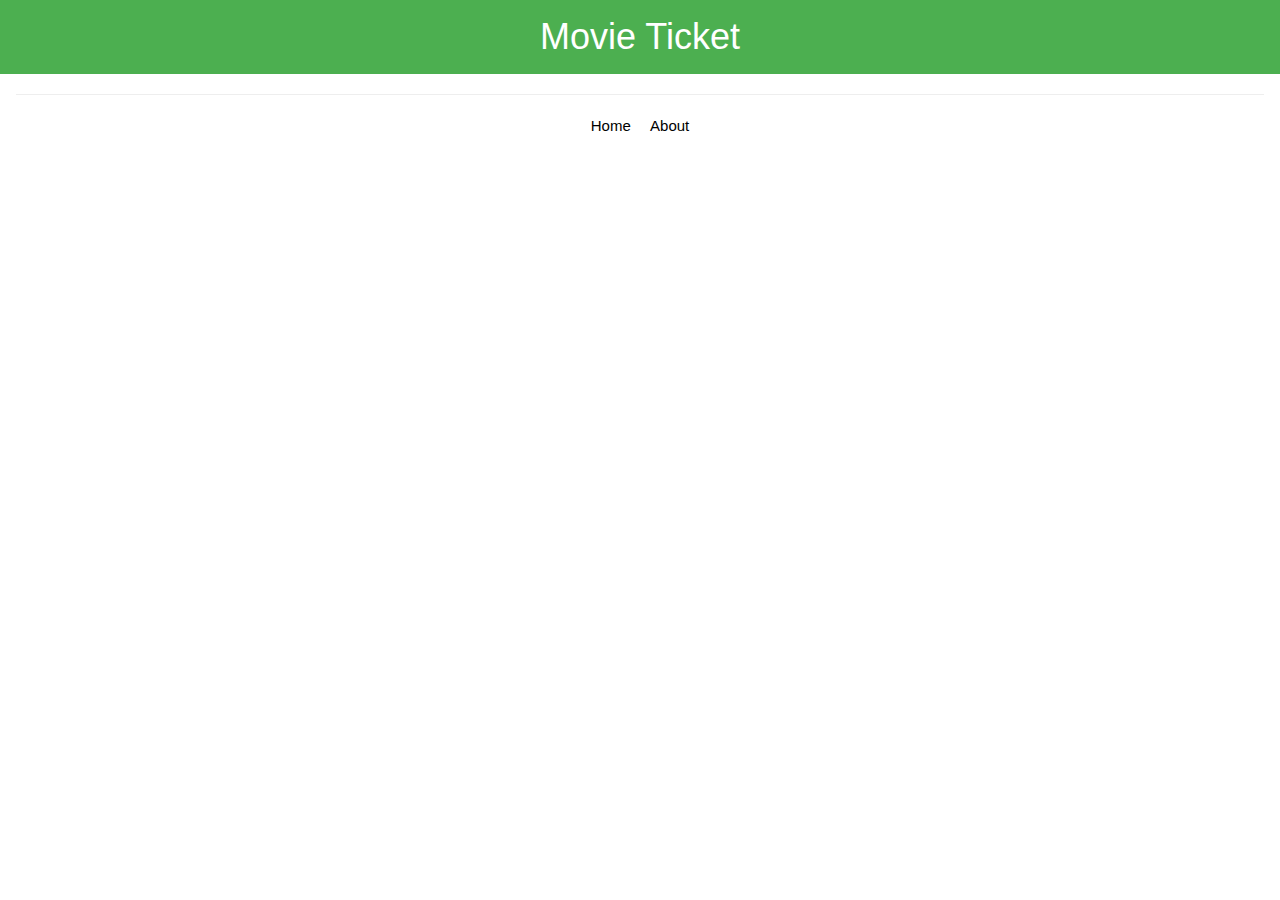
<file: restapi/src/main/resources/fragments/HeaderAndFooter.html>
<!DOCTYPE html>
<html xmlns:th="http://www.thymeleaf.org">
<head>
    <meta charset="UTF-8">
    <title>Header and Footer</title>
    <link rel="stylesheet" href="https://www.w3schools.com/w3css/4/w3.css">
</head>
<body>
<header	class="w3-container w3-green">
    <h1 align="center">Movie Ticket</h1>
</header>
<footer class="w3-container w3-margin-bottom">
    <hr />
    <div align="center">
        <a class="w3-margin-right" th:href="@{/home}">Home</a>
        <a th:href="@{/about}">About</a>
    </div>
</footer>
</body>
</html>
</file>
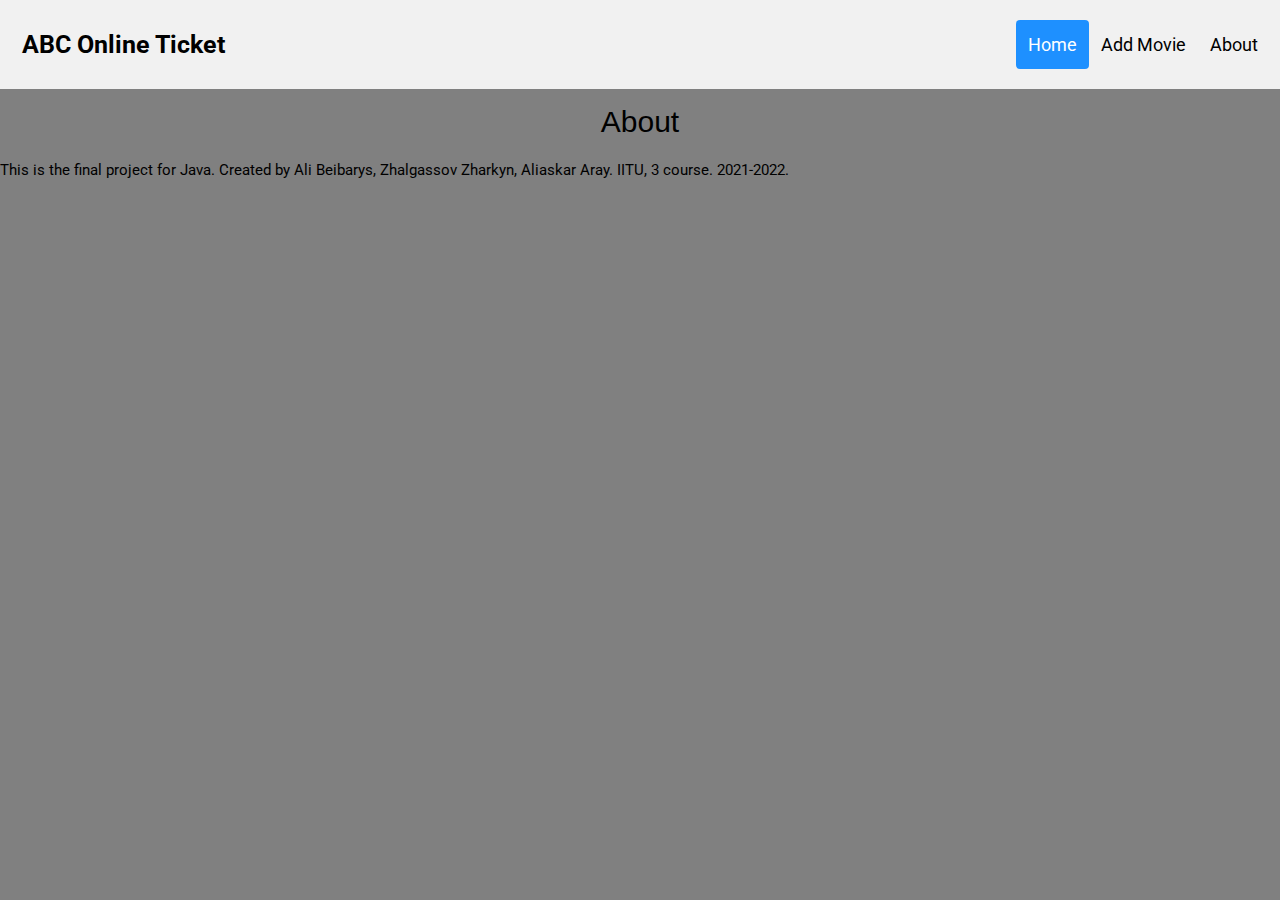
<file: restapi/src/main/resources/templates/about.html>
<!DOCTYPE html>
<html xmlns:th="http://www.thymeleaf.org"
      xmlns:sec="http://www.thymeleaf.org/thymeleaf-extras-springsecurity5">
<head>
    <meta charset="UTF-8">
    <title>About</title>
    <link rel="stylesheet" href="https://www.w3schools.com/w3css/4/w3.css">
<!--    <link rel="stylesheet" href="static/style.css"> not working, idk-->
    <link rel="preconnect" href="https://fonts.googleapis.com">
    <link rel="preconnect" href="https://fonts.gstatic.com" crossorigin>
    <link href="https://fonts.googleapis.com/css2?family=Roboto:wght@700&display=swap" rel="stylesheet">
</head>
<style>
    body{
        background: gray;
        font-family: 'Roboto', sans-serif;
    }
    /* Style the header with a grey background and some padding */
    .header {
        overflow: hidden;
        background-color: #f1f1f1;
        padding: 20px 10px;
    }

    /* Style the header links */
    .header a {
        float: left;
        color: black;
        text-align: center;
        padding: 12px;
        text-decoration: none;
        font-size: 18px;
        line-height: 25px;
        border-radius: 4px;
    }

    /* Style the logo link (notice that we set the same value of line-height and font-size to prevent the header to increase when the font gets bigger */
    .header a.logo {
        font-size: 25px;
        font-weight: bold;
    }

    /* Change the background color on mouse-over */
    .header a:hover {
        background-color: #ddd;
        color: black;
    }

    /* Style the active/current link*/
    .header a.active {
        background-color: dodgerblue;
        color: white;
    }

    /* Float the link section to the right */
    .header-right {
        float: right;
    }

    /* Add media queries for responsiveness - when the screen is 500px wide or less, stack the links on top of each other */
    @media screen and (max-width: 500px) {
        .header a {
            float: none;
            display: block;
            text-align: left;
        }
        .header-right {
            float: none;
        }
    }
</style>
<body>
<div class="header">
    <a href="/home" class="logo">ABC Online Ticket</a>
    <div class="header-right">
        <a class="active" href="/home">Home</a>
        <a sec:authorize = "hasRole('ADMIN.name()')" th:href="@{/create}">Add Movie</a>
        <a href="/about">About</a>
    </div>
</div>
    <h2 align="center">About</h2>
        <p>This is the final project for Java. Created by Ali Beibarys, Zhalgassov Zharkyn, Aliaskar Aray.
            IITU, 3 course. 2021-2022.
        </p>
<!--    <footer-->
<!--            th:replace="~{fragments/HeaderAndFooter :: footer}">-->
<!--    </footer>-->
</body>
</html>
</file>
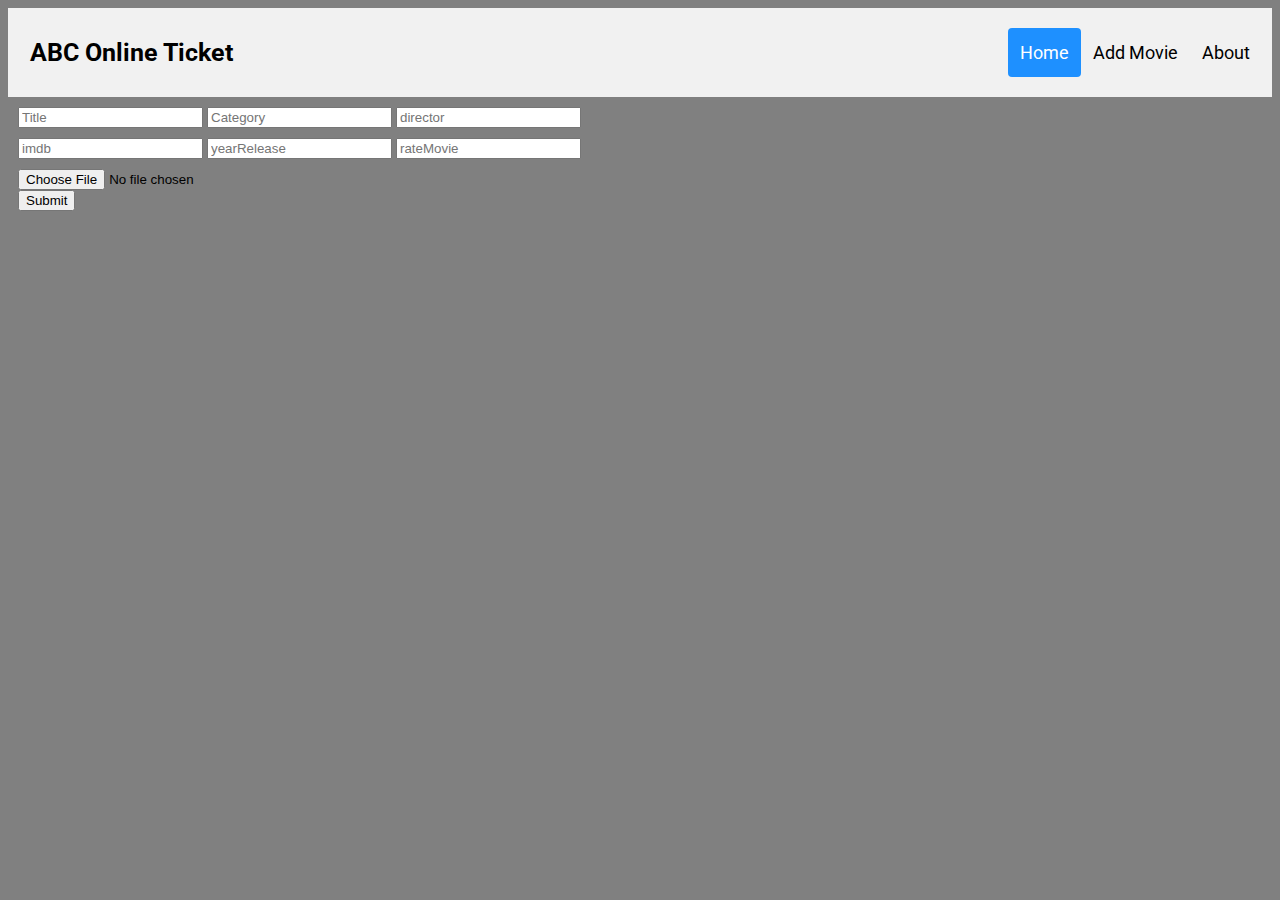
<file: restapi/src/main/resources/templates/addmovie.html>
<!DOCTYPE html>
<html xmlns:th="http://www.thymeleaf.org">
<head>
    <meta charset="UTF-8">
    <title>Title</title>
    <link rel="stylesheet" href="https://cdn.jsdelivr.net/npm/bootstrap@4.6.1/dist/css/bootstrap.min.css" integrity="sha384-zCbKRCUGaJDkqS1kPbPd7TveP5iyJE0EjAuZQTgFLD2ylzuqKfdKlfG/eSrtxUkn" crossorigin="anonymous">
    <link rel="preconnect" href="https://fonts.googleapis.com">
    <link rel="preconnect" href="https://fonts.gstatic.com" crossorigin>
    <link href="https://fonts.googleapis.com/css2?family=Roboto:wght@700&display=swap" rel="stylesheet">
</head>
<style>
    body{
        background: gray;
        font-family: 'Roboto', sans-serif;
    }
    form{
        width: 50%;
        margin-left: 10px;
    }
    .form-control{
        margin-top: 10px;
    }
    /* Style the header with a grey background and some padding */
    .header {
        overflow: hidden;
        background-color: #f1f1f1;
        padding: 20px 10px;
    }
    /* Style the header links */
    .header a {
        float: left;
        color: black;
        text-align: center;
        padding: 12px;
        text-decoration: none;
        font-size: 18px;
        line-height: 25px;
        border-radius: 4px;
    }

    /* Style the logo link (notice that we set the same value of line-height and font-size to prevent the header to increase when the font gets bigger */
    .header a.logo {
        font-size: 25px;
        font-weight: bold;
    }

    /* Change the background color on mouse-over */
    .header a:hover {
        background-color: #ddd;
        color: black;
    }

    /* Style the active/current link*/
    .header a.active {
        background-color: dodgerblue;
        color: white;
    }

    /* Float the link section to the right */
    .header-right {
        float: right;
    }

    /* Add media queries for responsiveness - when the screen is 500px wide or less, stack the links on top of each other */
    @media screen and (max-width: 500px) {
        .header a {
            float: none;
            display: block;
            text-align: left;
        }
        .header-right {
            float: none;
        }
    }
</style>
<body>
<header>
<div class="header">
    <a href="/home" class="logo">ABC Online Ticket</a>
    <div class="header-right">
        <a class="active" href="/home">Home</a>
        <a th:href="@{/create}">Add Movie</a><!--   Должен быть только для админа     -->
        <a th:href="@{/about}">About</a>
    </div>
</div>
</header>
<form th:method="post" th:action="@{/add}" enctype="multipart/form-data">
    <div class="form-group">
        <input type="text" name="title" class="form-control" placeholder="Title">
        <input type="text" name="category" class="form-control" placeholder="Category">
        <input type="text" name="director" class="form-control" placeholder="director">
        <input type="text" name="imdb" class="form-control" placeholder="imdb">
        <input type="text" name="yearRelease" class="form-control" placeholder="yearRelease">
        <input type="text" name="rateMovie" class="form-control" placeholder="rateMovie">
        <input type="file" name="image" class="form-control" accept="image/png, image/jpeg">
    </div>
    <button type="submit" class="btn btn-primary">Submit</button>
</form>
</body>
</html>
</file>
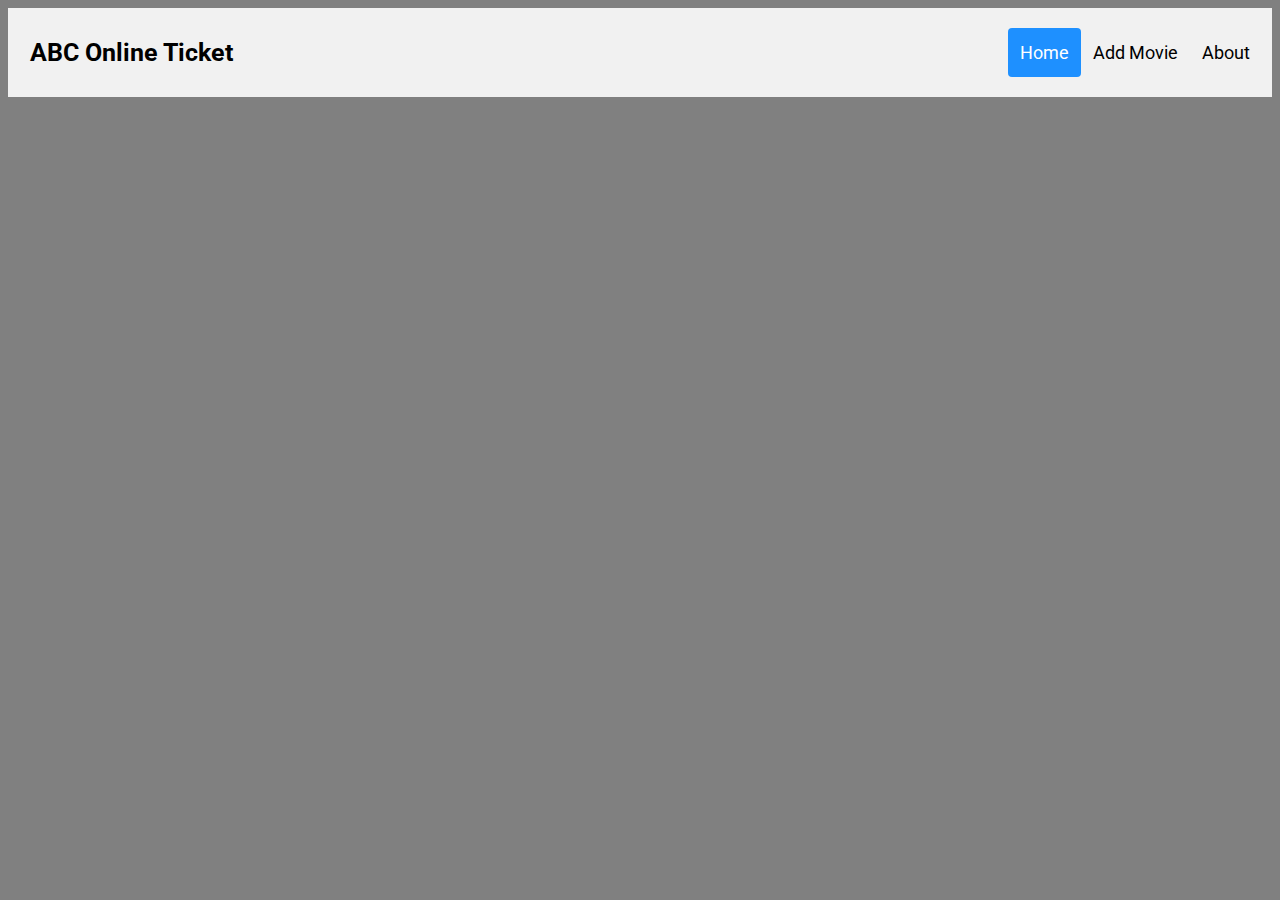
<file: restapi/src/main/resources/templates/buy.html>
<!DOCTYPE html>
<html lang="en">
<head>
    <meta charset="UTF-8">
    <title>Title</title>
    <link rel="stylesheet" href="https://cdn.jsdelivr.net/npm/bootstrap@4.6.1/dist/css/bootstrap.min.css" integrity="sha384-zCbKRCUGaJDkqS1kPbPd7TveP5iyJE0EjAuZQTgFLD2ylzuqKfdKlfG/eSrtxUkn" crossorigin="anonymous">
    <link rel="preconnect" href="https://fonts.googleapis.com">
    <link rel="preconnect" href="https://fonts.gstatic.com" crossorigin>
    <link href="https://fonts.googleapis.com/css2?family=Roboto:wght@700&display=swap" rel="stylesheet">
</head>
<style>
    body{
        background: gray;
        font-family: 'Roboto', sans-serif;
    }
    form{
        width: 50%;
        margin-left: 10px;
    }
    .form-control{
        margin-top: 10px;
    }
    /* Style the header with a grey background and some padding */
    .header {
        overflow: hidden;
        background-color: #f1f1f1;
        padding: 20px 10px;
    }
    /* Style the header links */
    .header a {
        float: left;
        color: black;
        text-align: center;
        padding: 12px;
        text-decoration: none;
        font-size: 18px;
        line-height: 25px;
        border-radius: 4px;
    }

    /* Style the logo link (notice that we set the same value of line-height and font-size to prevent the header to increase when the font gets bigger */
    .header a.logo {
        font-size: 25px;
        font-weight: bold;
    }

    /* Change the background color on mouse-over */
    .header a:hover {
        background-color: #ddd;
        color: black;
    }

    /* Style the active/current link*/
    .header a.active {
        background-color: dodgerblue;
        color: white;
    }

    /* Float the link section to the right */
    .header-right {
        float: right;
    }

    /* Add media queries for responsiveness - when the screen is 500px wide or less, stack the links on top of each other */
    @media screen and (max-width: 500px) {
        .header a {
            float: none;
            display: block;
            text-align: left;
        }
        .header-right {
            float: none;
        }
    }
</style>
<body>
<header>
    <div class="header">
        <a href="/home" class="logo">ABC Online Ticket</a>
        <div class="header-right">
            <a class="active" href="/home">Home</a>
            <a th:href="@{/create}">Add Movie</a><!--   Должен быть только для админа     -->
            <a th:href="@{/about}">About</a>
        </div>
    </div>
</header>

</body>
</html>
</file>
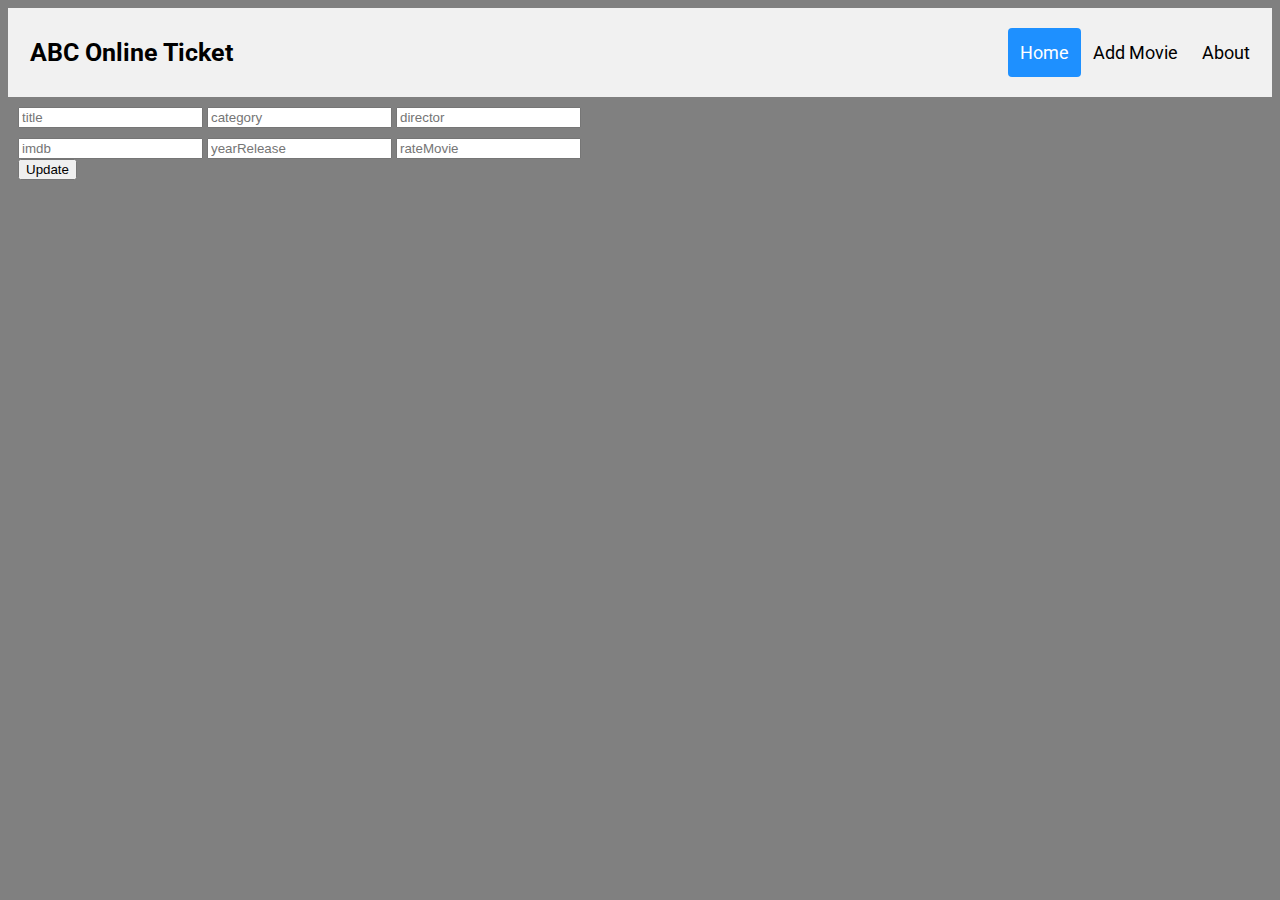
<file: restapi/src/main/resources/templates/edit.html>
<!DOCTYPE html>
<html xmlns:th="http://www.thymeleaf.org">
<head>
    <meta charset="UTF-8">
    <title>Title</title>
    <link rel="stylesheet" href="https://cdn.jsdelivr.net/npm/bootstrap@4.6.1/dist/css/bootstrap.min.css" integrity="sha384-zCbKRCUGaJDkqS1kPbPd7TveP5iyJE0EjAuZQTgFLD2ylzuqKfdKlfG/eSrtxUkn" crossorigin="anonymous">
    <link rel="preconnect" href="https://fonts.googleapis.com">
    <link rel="preconnect" href="https://fonts.gstatic.com" crossorigin>
    <link href="https://fonts.googleapis.com/css2?family=Roboto:wght@700&display=swap" rel="stylesheet">
</head>
<style>
    body{
        background: gray;
        font-family: 'Roboto', sans-serif;
    }
    form{
        width: 50%;
        margin-left: 10px;
    }
    .form-control{
        margin-top: 10px;
    }
    /* Style the header with a grey background and some padding */
    .header {
        overflow: hidden;
        background-color: #f1f1f1;
        padding: 20px 10px;
    }
    /* Style the header links */
    .header a {
        float: left;
        color: black;
        text-align: center;
        padding: 12px;
        text-decoration: none;
        font-size: 18px;
        line-height: 25px;
        border-radius: 4px;
    }

    /* Style the logo link (notice that we set the same value of line-height and font-size to prevent the header to increase when the font gets bigger */
    .header a.logo {
        font-size: 25px;
        font-weight: bold;
    }

    /* Change the background color on mouse-over */
    .header a:hover {
        background-color: #ddd;
        color: black;
    }

    /* Style the active/current link*/
    .header a.active {
        background-color: dodgerblue;
        color: white;
    }

    /* Float the link section to the right */
    .header-right {
        float: right;
    }

    /* Add media queries for responsiveness - when the screen is 500px wide or less, stack the links on top of each other */
    @media screen and (max-width: 500px) {
        .header a {
            float: none;
            display: block;
            text-align: left;
        }
        .header-right {
            float: none;
        }
    }
</style>
<body>
<div class="header">
    <a href="/home" class="logo">ABC Online Ticket</a>
    <div class="header-right">
        <a class="active" href="/home">Home</a>
        <a th:href="@{/create}">Add Movie</a><!--   Должен быть только для админа     -->
        <a th:href="@{/about}">About</a>
    </div>
</div>
<form th:method="post" th:object="${movie}" th:action="@{/edit/{id}(id=${movie.getId()})}">
    <div class="form-group">
    <input type="text" th:field="*{title}" class="form-control" name="title" placeholder="title">
    <input type="text" th:field="*{category}" class="form-control" name="category" placeholder="category">
    <input type="text" th:field="*{director}" class="form-control" name="director" placeholder="director">
    <input type="url" th:field="*{imdb}" name="imdb" class="form-control" placeholder="imdb">
    <input type="number" th:field="*{yearRelease}" class="form-control" name="yearRelease" placeholder="yearRelease">
    <input type="number" th:field="*{rateMovie}" class="form-control" name="rateMovie" placeholder="rateMovie">
<!--    <input type="file" th:field="*{image}" name="image">-->
    </div>
    <input class="btn btn-dark" type="submit" value="Update">

</form>
</body>
</html>
</file>
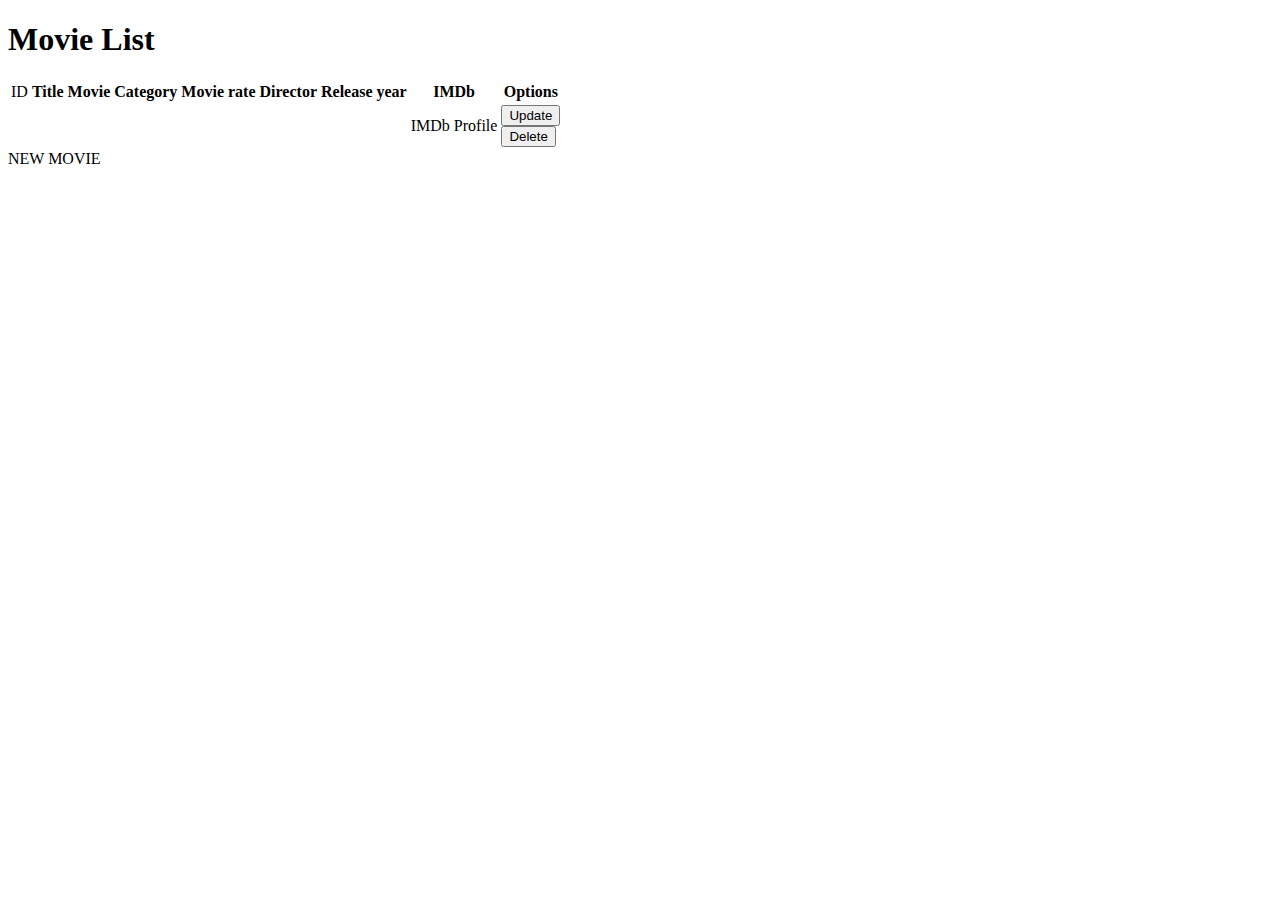
<file: restapi/src/main/resources/templates/oldIndex.html>
<!DOCTYPE html>
<html xmlns:th="http://www.thymeleaf.org">
<head>
    <meta charset="UTF-8">
    <title>Home Page</title>

    <!-- Bootstrap CSS -->
    <link rel="stylesheet" href="https://stackpath.bootstrapcdn.com/bootstrap/4.5.0/css/bootstrap.min.css" integrity="sha384-9aIt2nRpC12Uk9gS9baDl411NQApFmC26EwAOH8WgZl5MYYxFfc+NcPb1dKGj7Sk" crossorigin="anonymous">

</head>
<body>
<h1>Movie List</h1>

<table class="table">
    <thead class="table thead-primary">
    <tr >
        <td>ID</td>
        <th>Title Movie</th>
        <th>Category</th>
        <th>Movie rate</th>
        <th>Director</th>
        <th>Release year</th>
        <th>IMDb</th>
        <th>Options</th>
    </tr>
    </thead>

    <tr th:each="movie : ${movieList}">
        <td th:text="${movie.getId}">
        <td th:text="${movie.getTitle}">
        <td th:text="${movie.getCategory}">
        <td th:text="${movie.getRateMovie}">
        <td th:text="${movie.getDirector}">
        <td th:text="${movie.getYearRelease}">
        <td > <a class="btn btn-warning" th:href="${movie.imdb}" target="_blank"/>IMDb Profile</a>  </td>
        <td>
            <form th:action="@{/edit/{id}(id=${movie.getId()})}" th:method="get">
                <button class="btn btn-dark" type="submit">Update</button>
            </form>
            <form th:action="@{/delete/{id}(id=${movie.getId()})}" th:method="get">
                <button class="btn btn-dark" type="submit">Delete</button>
            </form>
        </td>
    </tr>
</table>
<a class="btn btn-primary button-table" th:href="@{/create}">NEW MOVIE</a>

</body>
</html>
</file>
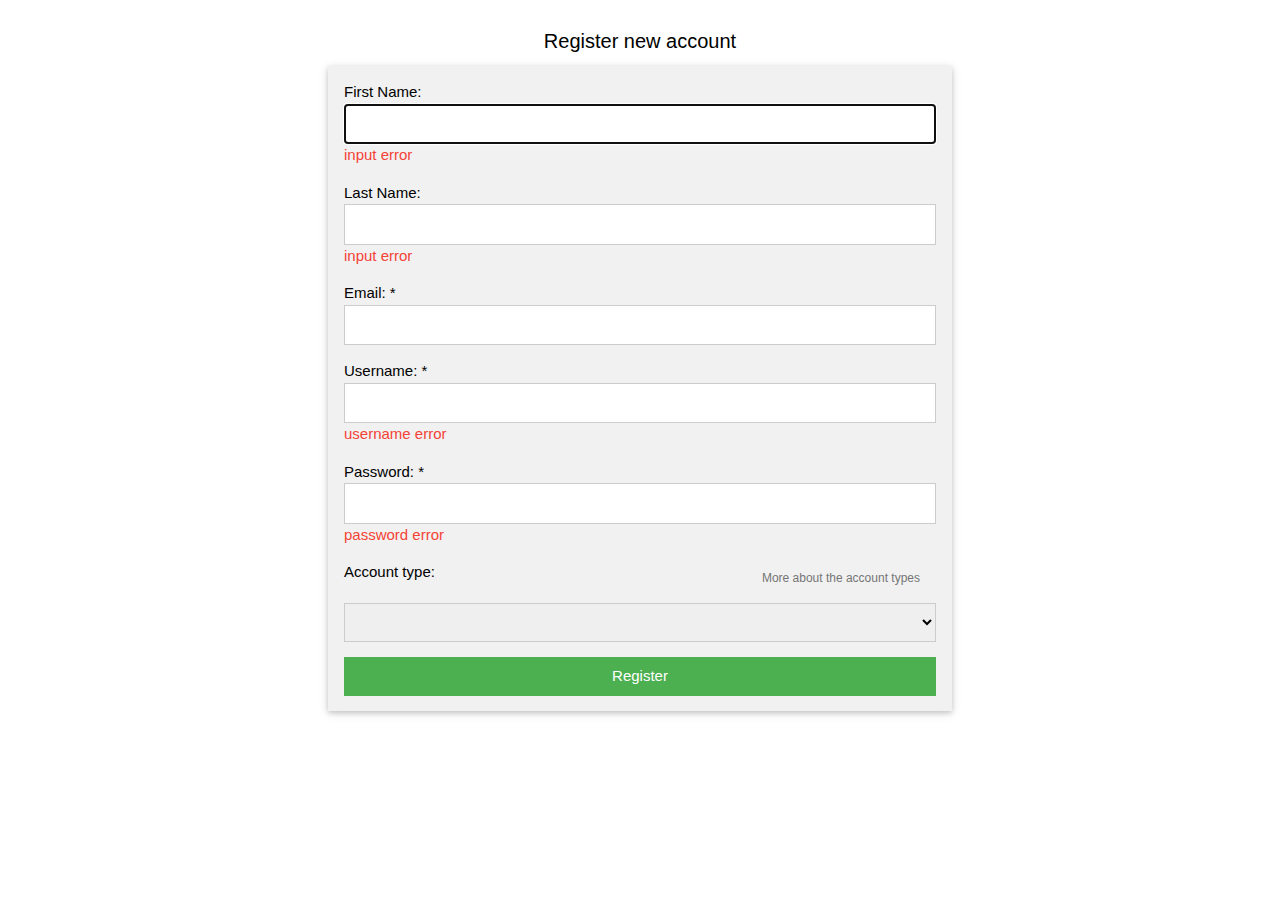
<file: restapi/src/main/resources/templates/registration.html>
<!DOCTYPE html>
<html xmlns:th="http://www.thymeleaf.org">
<head>
    <meta charset="UTF-8">
    <link rel="stylesheet" href="https://www.w3schools.com/w3css/4/w3.css">
    <title>Spring Quiz - registration</title>
</head>
<body>
<header
        th:replace="~{fragments/HeaderAndFooter :: header}">
</header>
<nav
        th:replace="~{fragments/Navigation :: topBar}" >
</nav>
<div class="w3-panel" align="center">
    <h4 align="center">Register new account</h4>
    <form class="w3-container w3-card  w3-light-grey" style="width:50%;"
          action="#" th:action="@{/registration}" th:object="${user}" method="post">

        <p align="left">
            <label th:for="firstName">First Name:</label>
            <input class="w3-input w3-border"
                   th:field="*{firstName}" autofocus />
            <label class="w3-text-red"
                   th:errors="*{firstName}"> input error </label>
        </p>
        <p align="left">
            <label th:for="lastName">Last Name:</label>
            <input class="w3-input w3-border"
                   th:field="*{lastName}" />
            <label class="w3-text-red"
                   th:errors="*{lastName}"> input error </label>
        </p>
        <p class="w3-tooltip" align="left">
            <label th:for="email">Email: *</label>
            <span class="w3-text w3-tag w3-animate-opacity"> As this is demo app, any email in the correct format is OK.</span>
            <input class="w3-input w3-border"
                   type="email" th:field="*{email}" required />
        </p>
        <p align="left">
            <label th:for="username">Username: *</label>
            <input class="w3-input w3-border"
                   th:field="*{username}" required />
            <label class="w3-text-red"
                   th:errors="*{username}"> username error </label>
        </p>
        <p align="left">
            <label th:for="password">Password: *</label>
            <input class="w3-input w3-border"
                   type="password" th:field="*{password}" required />
            <label class="w3-text-red"
                   th:errors="*{password}"> password error </label>
        <p align="left">
			<span class="w3-button w3-hover-none w3-text-grey w3-right w3-small"
                  style="margin-bottom: 8px;"
                  onclick="document.getElementById('id01').style.display='block'">More
				about the account types</span>
            <label th:for="role">Account type:</label>
            <select class="w3-select w3-border" th:field="*{role}">
                <option th:each="r : ${T(kz.iitu.restapi.model.Role).values()}"
                        class="w3-border-white w3-hover-border-green"
                        th:value="${r}" th:text="${r.displayValue}"></option>
            </select>
        </p>
        <p>
            <input class="w3-btn w3-block w3-green w3-m"
                   type="submit" value="Register" />
        </p>
    </form>
</div>

<!-- modal -->
<div id="id01" class="w3-modal">
    <div class="w3-modal-content">
        <header class="w3-container w3-green">
				<span onclick="document.getElementById('id01').style.display='none'"
                      class="w3-button w3-display-topright">&times;</span>
            <h3>Account types:</h3>
        </header>
        <div class="w3-container">
            <p>With <b>User</b> account you will be able to view movies, buy.</p>
            <p>With <b>Administrator's</b> account you will have full access.</p>
        </div>
        <footer class="w3-container w3-green w3-center">
				<span onclick="document.getElementById('id01').style.display='none'"
                      class="w3-button w3-hover-none w3-text-white" style="text-decoration: underline;">close</span>
        </footer>
    </div>
</div>
<div align="center">
    <p th:text="${message}"></p>
</div>
<footer th:replace="~{fragments/HeaderAndFooter :: footer}"> </footer>
</body>
</html>
</file>
